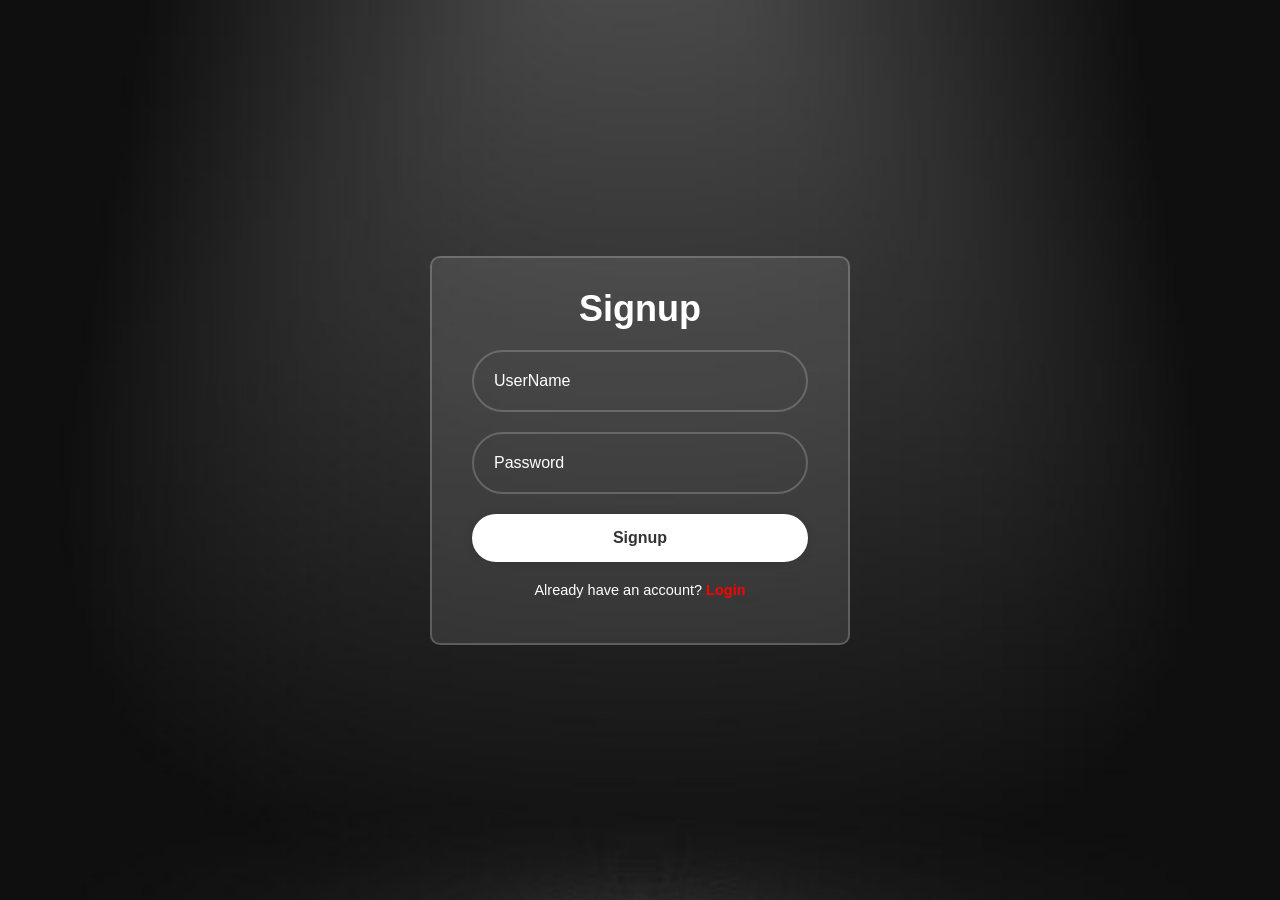
<file: index.html>
<!DOCTYPE html>
<html lang="en">
<head>
    <meta charset="UTF-8">
    <meta name="viewport" content="width=device-width, initial-scale=1.0">
    <title>Signup</title>
    <link rel="stylesheet" href="s.css">
</head>
<body>
    <div class="wrapper"> 
       <form action="Register" method="get">
          <h1>Signup</h1>
         <div class="input-box">
           <input placeholder="UserName" name="name" type="text" required>
         </div>
         <div class="input-box">
            <input placeholder="Password" name="pass" type="password" required>
          </div>
          <input type="submit" value="Signup" class="btn">
          <div class="register-link">
              <p>Already have an account? <a href="Login.html">Login</a></p>
          </div>
       </form>
    </div>
</body>
</html>
</file>
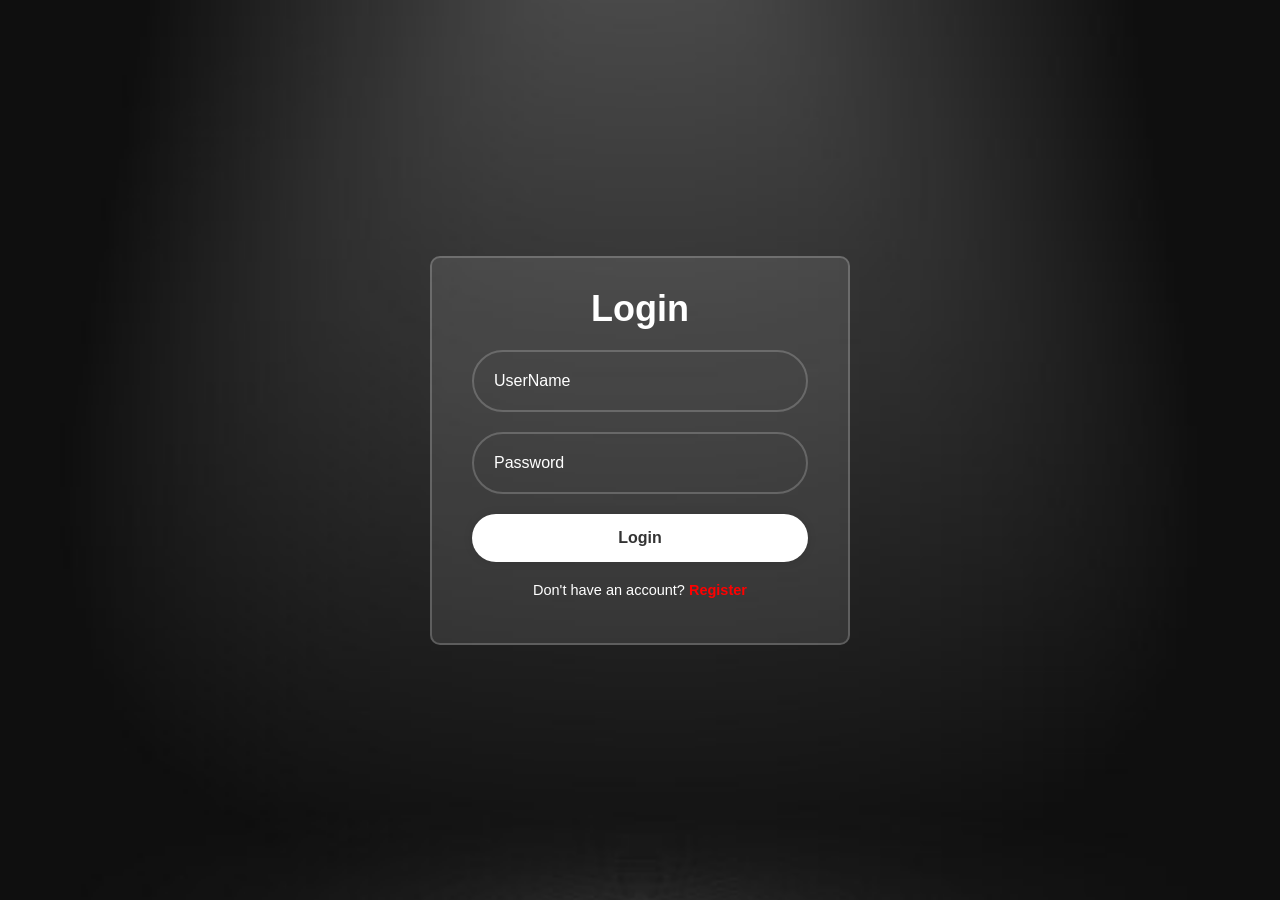
<file: Login.html>
<!DOCTYPE html>
<html lang="en">
<head>
    <meta charset="UTF-8">
    <meta name="viewport" content="width=device-width, initial-scale=1.0">
    <title>Document</title>
     <link rel="stylesheet" href="s.css">
</head>
<body>
    <div class="wrapper"> 
       <form action="Loginservlet" method="get">
          <h1>Login</h1>
         <div class="input-box">
           <input placeholder="UserName" name="tn" type="text" required>
         </div>
         <div class="input-box">
            <input placeholder="Password" name="tp" type="password" required>
          </div>
          <input type="submit" value="Login" class="btn">
         
          <div class="register-link">
              <p>Don't have an account? <a href="index.html">Register</a></p>
          </div>
       </form>
    </div>
</body>
</html>
</file>
<file: s.css>
* {
    margin: 0;
    padding: 0;
    box-sizing: border-box;
    font-family: "Poppins", sans-serif;
}

body {
    display: flex;
    justify-content: center;
    align-items: center;
    min-height: 100vh;
    background: url("pii.jpg") no-repeat center center/cover;
}

.wrapper {
    width: 420px;
    background: rgba(255, 255, 255, 0.1);
    border: 2px solid rgba(255, 255, 255, 0.2);
    color: #fff;
    border-radius: 10px;
    padding: 30px 40px;
}

.wrapper h1 {
    font-size: 36px;
    text-align: center;
    margin-bottom: 20px;
}

.wrapper .input-box {
    width: 100%;
    margin: 20px 0;
}

.input-box input::placeholder {
    color: #fff;
}

.input-box input {
    width: 100%;
    background: transparent;
    border: none;
    outline: none;
    border: 2px solid rgba(255, 255, 255, 0.2);
    border-radius: 40px;
    font-size: 16px;
    color: #fff;
    padding: 20px;
}

.wrapper .btn {
    width: 100%;
    background-color: white;
    border: none;
    outline: none;
    border-radius: 40px;
    box-shadow: 0 0 10px rgba(0, 0, 0, 0.1);
    cursor: pointer;
    font-size: 16px;
    color: #333;
    font-weight: 600;
    padding: 15px;
}

.wrapper .register-link {
    font-size: 14.5px;
    text-align: center;
    margin: 20px 0 15px;
}

.register-link p a {
    color: red;
    text-decoration: none;
    font-weight: 800;
}

.register-link p a:hover {
    text-decoration: underline;
}
</file>
